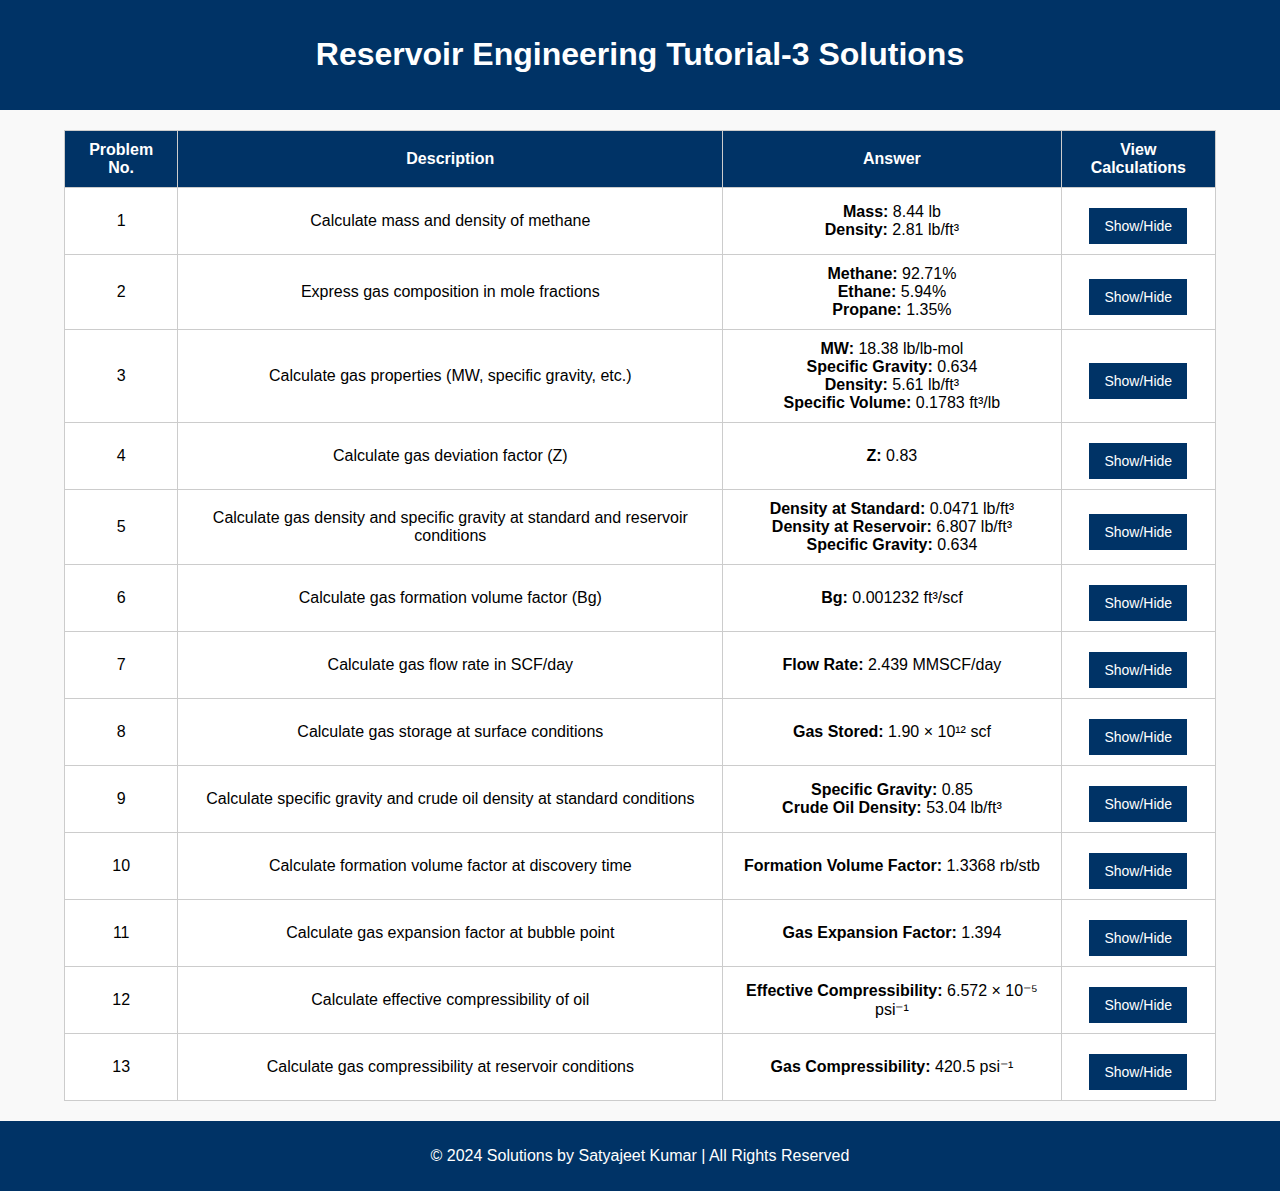
<file: Reservoir Project/index.html>
<!DOCTYPE html>
<html lang="en">
<head>
    <meta charset="UTF-8">
    <meta name="viewport" content="width=device-width, initial-scale=1.0">
    <title>Reservoir Engineering Tutorial-3 Solutions</title>
    <style>
        body {
            font-family: Arial, sans-serif;
            margin: 0;
            padding: 0;
            background-color: #f9f9f9;
        }
        header {
            background-color: #003366;
            color: white;
            padding: 15px 20px;
            text-align: center;
        }
        table {
            width: 90%;
            margin: 20px auto;
            border-collapse: collapse;
            background-color: #ffffff;
        }
        table th, table td {
            border: 1px solid #ccc;
            text-align: center;
            padding: 10px;
        }
        table th {
            background-color: #003366;
            color: white;
        }
        .hidden-content {
            display: none;
            text-align: left;
            background-color: #f1f1f1;
            padding: 10px;
            margin: 10px 0;
        }
        .toggle-btn {
            background-color: #003366;
            color: white;
            border: none;
            padding: 10px 15px;
            cursor: pointer;
            font-size: 14px;
            margin-top: 10px;
        }
        .toggle-btn:hover {
            background-color: #005599;
        }
        footer {
            text-align: center;
            padding: 10px;
            background-color: #003366;
            color: white;
            margin-top: 20px;
        }
    </style>
</head>
<body>

<header>
    <h1>Reservoir Engineering Tutorial-3 Solutions</h1>
</header>

<table>
    <thead>
        <tr>
            <th>Problem No.</th>
            <th>Description</th>
            <th>Answer</th>
            <th>View Calculations</th>
        </tr>
    </thead>
    <tbody>
        <!-- Problem 1 -->
        <tr>
            <td>1</td>
            <td>Calculate mass and density of methane</td>
            <td>
                <b>Mass:</b> 8.44 lb<br>
                <b>Density:</b> 2.81 lb/ft³
            </td>
            <td>
                <button class="toggle-btn" onclick="toggleContent('calc1')">Show/Hide</button>
                <div id="calc1" class="hidden-content">
                    <p><b>Calculation:</b></p>
                    <p>Using Ideal Gas Law:</p>
                    <p><code>n = PV / RT = (1000 * 3) / (10.73 * 530) = 0.527 lb-mol</code></p>
                    <p><code>Mass = n * MW = 0.535 * 16 = 8.44 lb</code></p>
                    <p><code>Density = Mass / Volume = 8.56 / 3 = 2.81 lb/ft³</code></p>
                </div>
            </td>
        </tr>

        <!-- Problem 2 -->
        <tr>
            <td>2</td>
            <td>Express gas composition in mole fractions</td>
            <td>
                <b>Methane:</b> 92.71%<br>
                <b>Ethane:</b> 5.94%<br>
                <b>Propane:</b> 1.35%
            </td>
            <td>
                <button class="toggle-btn" onclick="toggleContent('calc2')">Show/Hide</button>
                <div id="calc2" class="hidden-content">
                    <p><b>Calculation:</b></p>
                    <p>Moles of Methane: <code>25 / 16 = 1.5625 lb-mol</code></p>
                    <p>Moles of Ethane: <code>3 / 30 = 0.1 lb-mol</code></p>
                    <p>Moles of Propane: <code>1 / 44 = 0.0227 lb-mol</code></p>
                    <p>Total Moles: <code>1.5625 + 0.1 + 0.0227 = 1.6852 lb-mol</code></p>
                    <p>Mole Fractions:<br>
                    Methane: <code>(1.5625 / 1.6852) * 100 = 92.71%</code><br>
                    Ethane: <code>(0.1 / 1.6852) * 100 = 5.94%</code><br>
                    Propane: <code>(0.0227 / 1.6852) * 100 = 1.35%</code></p>
                </div>
            </td>
        </tr>

        <!-- Problem 3 -->
        <tr>
            <td>3</td>
            <td>Calculate gas properties (MW, specific gravity, etc.)</td>
            <td>
                <b>MW:</b> 18.38 lb/lb-mol<br>
                <b>Specific Gravity:</b> 0.634<br>
                <b>Density:</b> 5.61 lb/ft³<br>
                <b>Specific Volume:</b> 0.1783 ft³/lb
            </td>
            <td>
                <button class="toggle-btn" onclick="toggleContent('calc3')">Show/Hide</button>
                <div id="calc3" class="hidden-content">
                    <p><b>Calculation:</b></p>
                    <p><code>MW = (0.90*16) + (0.05*30) + (0.03*44) + (0.02*58) = 18.38 lb/lb-mol</code></p>
                    <p><code>Specific Gravity = MW / 28.97 = 18.38 / 28.97 = 0.634</code></p>
                    <p><code>Density = (2000 * 18.38) / (1 * 10.73 * 610) = 5.61 lb/ft³</code></p>
                    <p><code>Specific Volume = 1 / Density = 1 / 5.61 = 0.1783 ft³/lb</code></p>
                </div>
            </td>
        </tr>
                <!-- Problem 4 -->
                <tr>
                    <td>4</td>
                    <td>Calculate gas deviation factor (Z)</td>
                    <td><b>Z:</b> 0.83</td>
                    <td>
                        <button class="toggle-btn" onclick="toggleContent('calc4')">Show/Hide</button>
                        <div id="calc4" class="hidden-content">
                            <p><b>Calculation:</b></p>
                            <p>Using pseudocritical properties and lab data:</p>
                            <p><code>Z = PV / RT = (P × V) / (R × T)</code></p>
                            <p>Apply the real gas behavior correction factors for accurate calculation.</p>
                        </div>
                    </td>
                </tr>
                    <!-- Problem 5 -->
        <tr>
            <td>5</td>
            <td>Calculate gas density and specific gravity at standard and reservoir conditions</td>
            <td>
                <b>Density at Standard:</b> 0.0471 lb/ft³<br>
                <b>Density at Reservoir:</b> 6.807 lb/ft³<br>
                <b>Specific Gravity:</b> 0.634
            </td>
            <td>
                <button class="toggle-btn" onclick="toggleContent('calc5')">Show/Hide</button>
                <div id="calc5" class="hidden-content">
                    <p><b>Calculation:</b></p>
                    <p><code>ρ_std = (P_std * MW) / (R * T_std) = (14.69 * 18.38) / (10.73 * 520) = 0.0471 lb/ft³</code></p>
                    <p><code>ρ_res = (P * MW) / (R * T) = (2000 * 18.38) / (10.73 * 610) = 6.807 lb/ft³</code></p>
                    <p><code>S_g = MW / 28.97 = 18.38 / 28.97 = 0.634</code></p>
                </div>
            </td>
        </tr>


        <!-- Problem 6 -->
        <tr>
            <td>6</td>
            <td>Calculate gas formation volume factor (Bg)</td>
            <td>
                <b>Bg:</b> 0.001232 ft³/scf
            </td>
            <td>
                <button class="toggle-btn" onclick="toggleContent('calc6')">Show/Hide</button>
                <div id="calc6" class="hidden-content">
                    <p><b>Calculation:</b></p>
                    <p><code>B_g = (Z * R * T) / P = (0.83 * 2000 * 520 * 5.615) / 590 * 14.7 * 1000 = 0.001232 ft³/scf</code></p>
                </div>
            </td>
        </tr>
        <!-- Problem 7 -->
        <tr>
            <td>7</td>
            <td>Calculate gas flow rate in SCF/day</td>
            <td>
                <b>Flow Rate:</b> 2.439 MMSCF/day
            </td>
            <td>
                <button class="toggle-btn" onclick="toggleContent('calc7')">Show/Hide</button>
                <div id="calc7" class="hidden-content">
                    <p><b>Calculation:</b></p>
                    <p><code> reduced Pressure= 2000 / 668.4 = 2.991</code></p>
                    <p><code> reduced temp= 580 / 395.5 = 1.466</code></p>
                    <p><code>q_sc = q_std * (P_std * T) / (P * T_std) = 15000 * (14.7 * 580) / (2000 * 520 * 0.83) = 2.439 MMSCF/day</code></p>
                </div>
            </td>
        </tr>
        <!-- Problem 8 -->
        <tr>
            <td>8</td>
            <td>Calculate gas storage at surface conditions</td>
            <td>
                <b>Gas Stored:</b> 1.90 × 10¹² scf
            </td>
            <td>
                <button class="toggle-btn" onclick="toggleContent('calc8')">Show/Hide</button>
                <div id="calc8" class="hidden-content">
                    <p><b>Calculation:</b></p>
                    <p><code> Bulk Volume = Area * Thickness * Porosity * Z = 5 * 5280 * 2 * 5280 * 209 = 5.84 × 10⁹ ft³</code></p>
                    <p><code>Gas Stored = Volume * Porosity * Z = 5.84 × 10⁹ * 0.20 * 0.85 = 1.90 × 10¹² scf</code></p>
                </div>
            </td>
        </tr>
        <!-- Problem 9 -->
        <tr>
            <td>9</td>
            <td>Calculate specific gravity and crude oil density at standard conditions</td>
            <td>
                <b>Specific Gravity:</b> 0.85<br>
                <b>Crude Oil Density:</b> 53.04 lb/ft³
            </td>
            <td>
                <button class="toggle-btn" onclick="toggleContent('calc9')">Show/Hide</button>
                <div id="calc9" class="hidden-content">
                    <p><b>Calculation:</b></p>
                    <p><code>S_g = 141.5 / (API + 131.5) = 141.5 / (35 + 131.5) = 0.85</code></p>
                    <p><code>Density = 62.4 * S_g = 62.4 * 0.85 = 53.04 lb/ft³</code></p>
                </div>
            </td>
        </tr>
        <!-- Problem 10 -->
        <tr>
            <td>10</td>
            <td>Calculate formation volume factor at discovery time</td>
            <td>
                <b>Formation Volume Factor:</b> 1.3368 rb/stb
            </td>
            <td>
                <button class="toggle-btn" onclick="toggleContent('calc10')">Show/Hide</button>
                <div id="calc10" class="hidden-content">
                    <p><b>Calculation:</b></p>
                    <p><code>FV = FV_b * (1 + c_o * (P - P_b))</code></p>
                    <p><code>FV = 1.35 * (1 + 15 x 10^-6 * (2490 - 2200)) = 1.3368 rb/stb</code></p>
                </div>
            </td>
        </tr>
        <!-- Problem 11 -->
        <tr>
            <td>11</td>
            <td>Calculate gas expansion factor at bubble point</td>
            <td>
                <b>Gas Expansion Factor:</b> 1.394
            </td>
            <td>
                <button class="toggle-btn" onclick="toggleContent('calc11')">Show/Hide</button>
                <div id="calc11" class="hidden-content">
                    <p><b>Calculation:</b></p>
                    <p><code>E = Z / Z_b * (P_b / P)</code></p>
                    <p><code>E = 1.394</code></p>
                </div>
            </td>
        </tr>
        <!-- Problem 12 -->
        <tr>
            <td>12</td>
            <td>Calculate effective compressibility of oil</td>
            <td>
                <b>Effective Compressibility:</b> 6.572 × 10⁻⁵ psi⁻¹
            </td>
            <td>
                <button class="toggle-btn" onclick="toggleContent('calc12')">Show/Hide</button>
                <div id="calc12" class="hidden-content">
                    <p><b>Calculation:</b></p>
                    <p><code>C_eff = C_o + C_w + C_g</code></p>
                    <p><code>C_eff = 1.5 x 10^-5 + 4.5 x 10^-6 + 30 x 10^-6 = 6.572 x 10^-5 psi^-1</code></p>
                </div>
            </td>
        </tr>
        <!-- Problem 13 -->
        <tr>
            <td>13</td>
            <td>Calculate gas compressibility at reservoir conditions</td>
            <td>
                <b>Gas Compressibility:</b> 420.5 psi⁻¹
            </td>
            <td>
                <button class="toggle-btn" onclick="toggleContent('calc13')">Show/Hide</button>
                <div id="calc13" class="hidden-content">
                    <p><b>Calculation:</b></p>
                    <p><code>C_g = 420.5 psi^-1</code></p>
                </div>
            </td>
        </tr>

        
    </tbody>
</table>

<footer>
    <p>© 2024 Solutions by Satyajeet Kumar                                                                                                                                                                  | All Rights Reserved</p>
</footer>

<script>
    function toggleContent(id) {
        const content = document.getElementById(id);
        content.style.display = content.style.display === "block" ? "none" : "block";
    }
</script>

</body>
</html>
</file>
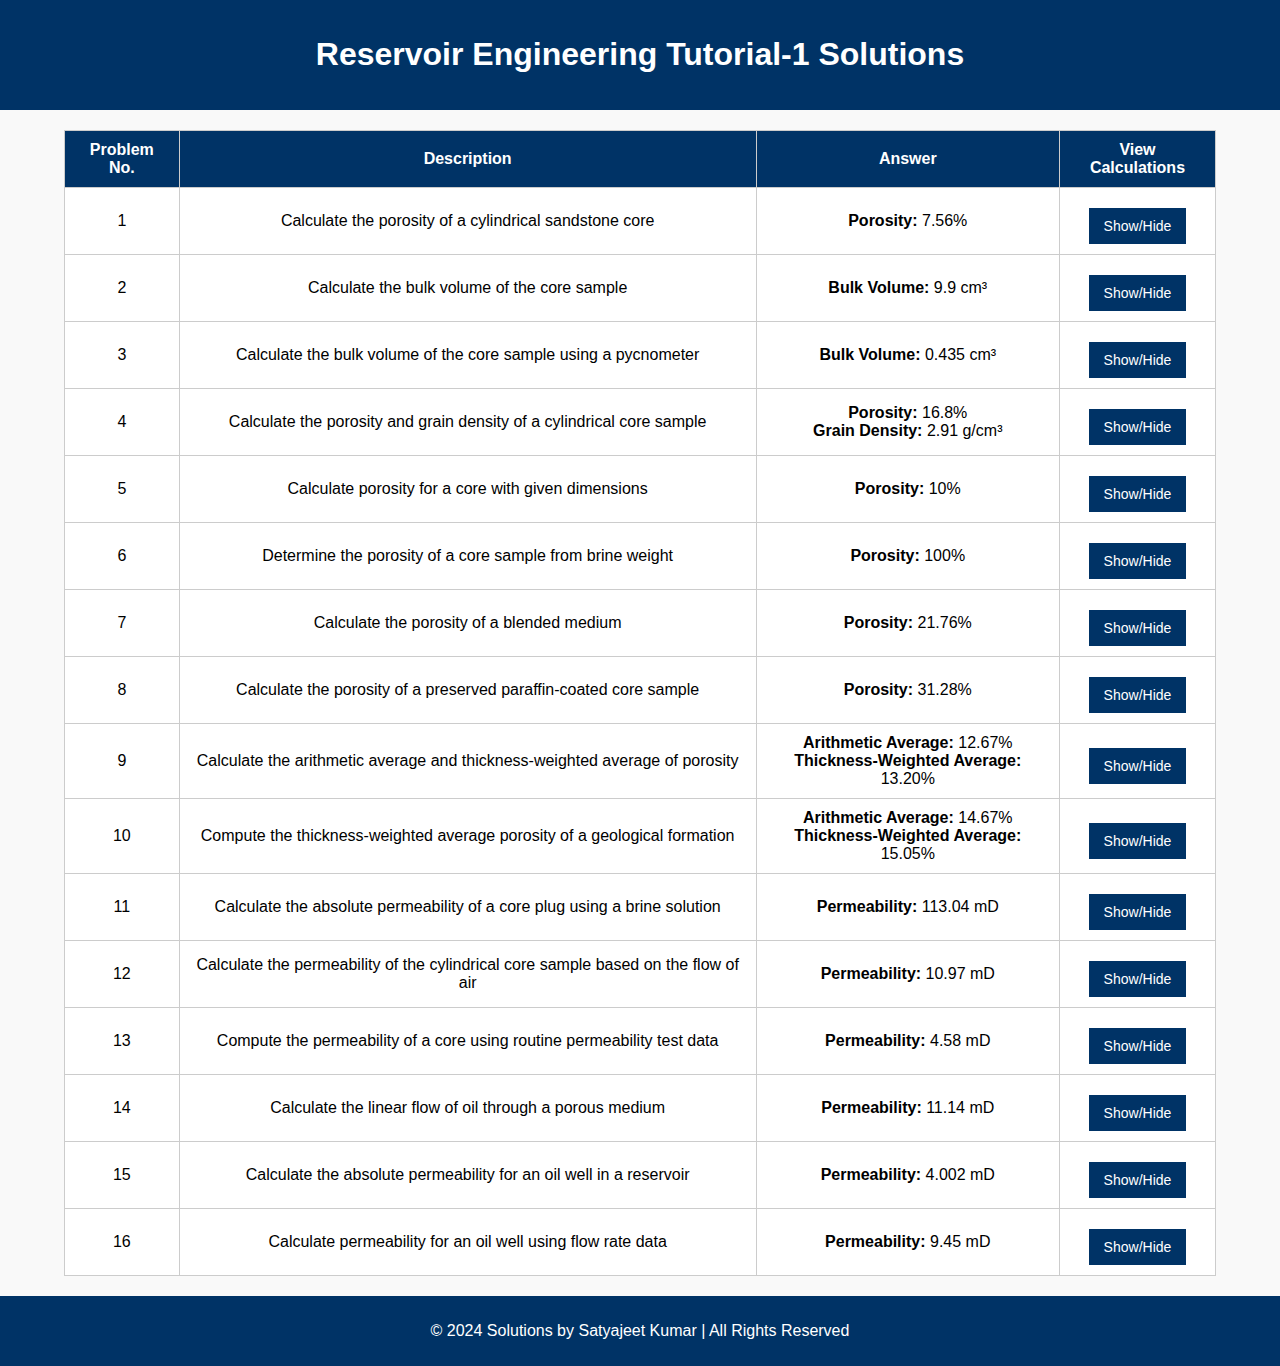
<file: Reservoir Project/tut1.html>
<!DOCTYPE html>
<html lang="en">
<head>
    <meta charset="UTF-8">
    <meta name="viewport" content="width=device-width, initial-scale=1.0">
    <title>Reservoir Engineering <Tutorial-1></Tutorial-1>Solutions</title>
    <style>
        body {
            font-family: Arial, sans-serif;
            margin: 0;
            padding: 0;
            background-color: #f9f9f9;
        }
        header {
            background-color: #003366;
            color: white;
            padding: 15px 20px;
            text-align: center;
        }
        table {
            width: 90%;
            margin: 20px auto;
            border-collapse: collapse;
            background-color: #ffffff;
        }
        table th, table td {
            border: 1px solid #ccc;
            text-align: center;
            padding: 10px;
        }
        table th {
            background-color: #003366;
            color: white;
        }
        .hidden-content {
            display: none;
            text-align: left;
            background-color: #f1f1f1;
            padding: 10px;
            margin: 10px 0;
        }
        .toggle-btn {
            background-color: #003366;
            color: white;
            border: none;
            padding: 10px 15px;
            cursor: pointer;
            font-size: 14px;
            margin-top: 10px;
        }
        .toggle-btn:hover {
            background-color: #005599;
        }
        footer {
            text-align: center;
            padding: 10px;
            background-color: #003366;
            color: white;
            margin-top: 20px;
        }
    </style>
</head>
<body>

<header>
    <h1>Reservoir Engineering Tutorial-1 Solutions</h1>
</header>

<table>
    <thead>
        <tr>
            <th>Problem No.</th>
            <th>Description</th>
            <th>Answer</th>
            <th>View Calculations</th>
        </tr>
    </thead>
    <tbody>
        <!-- Problem 1 -->
    <tr>
        <td>1</td>
        <td>Calculate the porosity of a cylindrical sandstone core</td>
        <td>
            <b>Porosity:</b> 7.56%
        </td>
        <td>
            <button class="toggle-btn" onclick="toggleContent('calc1')">Show/Hide</button>
            <div id="calc1" class="hidden-content">
                <p><b>Calculation:</b></p>
                <p><code>V_bulk = π * (D/2)^2 * L = π * (3.5/2)^2 * 7.5 = 72.125 cm³</code></p>
                <p><code>V_grain = Mass / Grain density = 200 / 3 = 66.67 cm³</code></p>
                <p><code>Porosity = ((V_bulk - V_grain) / V_bulk) * 100 = ((72.125 - 66.67) / 72.125) * 100 = 7.56%</code></p>
            </div>
        </td>
    </tr>
    <!-- Problem 2 -->
    <tr>
        <td>2</td>
        <td>Calculate the bulk volume of the core sample</td>
        <td>
            <b>Bulk Volume:</b> 9.9 cm³
        </td>
        <td>
            <button class="toggle-btn" onclick="toggleContent('calc2')">Show/Hide</button>
            <div id="calc2" class="hidden-content">
                <p><b>Calculation:</b></p>
                <p><code>V_bulk = Weight_saturated_air - Weight_saturated_water</code></p>
                <p><code>V_bulk = 22.5 - 12.6 = 9.9 cm³</code></p>
            </div>
        </td>
    </tr>
    <!-- Problem 3 -->
    <tr>
        <td>3</td>
        <td>Calculate the bulk volume of the core sample using a pycnometer</td>
        <td>
            <b>Bulk Volume:</b> 0.435 cm³
        </td>
        <td>
            <button class="toggle-btn" onclick="toggleContent('calc3')">Show/Hide</button>
            <div id="calc3" class="hidden-content">
                <p><b>Calculation:</b></p>
                <p><code>W_displaced = Weight_with_sample - Weight_without_sample</code></p>
                <p><code>W_displaced = 355.9 - 350.0 = 5.9 g</code></p>
                <p><code>V_bulk = W_displaced / Density_mercury = 5.9 / 13.546 = 0.435 cm³</code></p>
            </div>
        </td>
    </tr>
    <!-- Problem 4 -->
    <tr>
        <td>4</td>
        <td>Calculate the porosity and grain density of a cylindrical core sample</td>
        <td>
            <b>Porosity:</b> 16.8%<br>
            <b>Grain Density:</b> 2.91 g/cm³
        </td>
        <td>
            <button class="toggle-btn" onclick="toggleContent('calc4')">Show/Hide</button>
            <div id="calc4" class="hidden-content">
                <p><b>Calculation:</b></p>
                <p><code>V_bulk = π * (D/2)^2 * L = π * (3.8/2)^2 * 10 = 113.39 cm³</code></p>
                <p><code>Weight_brine = Weight_saturated - Weight_dry = 295 - 275 = 20 g</code></p>
                <p><code>V_pore = Weight_brine / Brine_density = 20 / 1.05 = 19.05 cm³</code></p>
                <p><code>Porosity = (V_pore / V_bulk) * 100 = (19.05 / 113.39) * 100 = 16.8%</code></p>
                <p><code>V_grain = V_bulk - V_pore = 113.39 - 19.05 = 94.34 cm³</code></p>
                <p><code>Grain Density = Weight_dry / V_grain = 275 / 94.34 = 2.91 g/cm³</code></p>
            </div>
        </td>
    </tr>
    <!-- Problem 5 -->
    <tr>
        <td>5</td>
        <td>Calculate porosity for a core with given dimensions</td>
        <td>
            <b>Porosity:</b> 10%
        </td>
        <td>
            <button class="toggle-btn" onclick="toggleContent('calc5')">Show/Hide</button>
            <div id="calc5" class="hidden-content">
                <p><b>Calculation:</b></p>
                <p><code>V_bulk = L * W * H = 10 * 4 * 4 = 160 cm³</code></p>
                <p><code>Weight_brine = Weight_saturated - Weight_dry = 300 - 282.4 = 17.6 g</code></p>
                <p><code>V_pore = Weight_brine / Brine_density = 17.6 / 1.1 = 16 cm³</code></p>
                <p><code>Porosity = (V_pore / V_bulk) * 100 = (16 / 160) * 100 = 10%</code></p>
            </div>
        </td>
    </tr>
    <!-- Problem 6 -->
    <tr>
        <td>6</td>
        <td>Determine the porosity of a core sample from brine weight</td>
        <td>
            <b>Porosity:</b> 100%
        </td>
        <td>
            <button class="toggle-btn" onclick="toggleContent('calc6')">Show/Hide</button>
            <div id="calc6" class="hidden-content">
                <p><b>Calculation:</b></p>
                <p><code>V_brine = Weight_brine / Density_brine = 172 / 1.04 = 165.38 cm³</code></p>
                <p><code>Porosity = (V_brine / V_bulk) * 100 = (165.38 / 165.38) * 100 = 100%</code></p>
            </div>
        </td>
    </tr>
        <!-- Problem 7 -->
    <tr>
        <td>7</td>
        <td>Calculate the porosity of a blended medium</td>
        <td>
            <b>Porosity:</b> 21.76%
        </td>
        <td>
            <button class="toggle-btn" onclick="toggleContent('calc7')">Show/Hide</button>
            <div id="calc7" class="hidden-content">
                <p><b>Calculation:</b></p>
                <p><code>Porosity of pebble and sand system:</code></p>
                <p><code>φ_pebble + sand = φ_pebble × φ_sand = 0.38 × 0.32 = 12.16%</code></p>
                <p><code>Porosity of sand and fine sand system:</code></p>
                <p><code>φ_sand + fine sand = φ_sand × φ_fine sand = 0.32 × 0.30 = 9.6%</code></p>
                <p><code>Total Porosity:</code></p>
                <p><code>φ_total = φ_pebble + sand + φ_sand + fine sand = 12.16% + 9.6% = 21.76%</code></p>
            </div>
        </td>
    </tr>

    <!-- Problem 8 -->
    <tr>
        <td>8</td>
        <td>Calculate the porosity of a preserved paraffin-coated core sample</td>
        <td>
            <b>Porosity:</b> 31.28%
        </td>
        <td>
            <button class="toggle-btn" onclick="toggleContent('calc8')">Show/Hide</button>
            <div id="calc8" class="hidden-content">
                <p><b>Calculation:</b></p>
                <p><code>Volume of Paraffin:</code></p>
                <p><code>V_paraffin = (W_coated - W_dry) / ρ_paraffin = (20.9 - 20) / 0.9 = 1 cm³</code></p>
                <p><code>Volume of Bulk:</code></p>
                <p><code>V_bulk = (W_coated - W_immersed) / ρ_water = (20.9 - 10) / 1 = 10.9 cm³</code></p>
                <p><code>Volume of Grain Material:</code></p>
                <p><code>V_grain = W_dry / ρ_grain = 20 / 2.67 = 7.49 cm³</code></p>
                <p><code>Porosity:</code></p>
                <p><code>φ = (V_bulk - V_grain) / V_bulk × 100 = (10.9 - 7.49) / 10.9 × 100 = 31.28%</code></p>
            </div>
        </td>
    </tr>
    <!-- Problem 9 -->
<tr>
    <td>9</td>
    <td>Calculate the arithmetic average and thickness-weighted average of porosity</td>
    <td>
        <b>Arithmetic Average:</b> 12.67%<br>
        <b>Thickness-Weighted Average:</b> 13.20%
    </td>
    <td>
        <button class="toggle-btn" onclick="toggleContent('calc9')">Show/Hide</button>
        <div id="calc9" class="hidden-content">
            <p><b>Calculation:</b></p>
            <p>Given porosity data for samples:</p>
            <ul>
                <li>Sample 1: Thickness = 1.0 ft, Porosity = 10%</li>
                <li>Sample 2: Thickness = 1.5 ft, Porosity = 12%</li>
                <li>Sample 3: Thickness = 1.2 ft, Porosity = 11%</li>
                <li>Sample 4: Thickness = 2.0 ft, Porosity = 14%</li>
                <li>Sample 5: Thickness = 2.1 ft, Porosity = 13%</li>
                <li>Sample 6: Thickness = 1.1 ft, Porosity = 10%</li>
            </ul>
            <p><b>Step 1: Calculate Arithmetic Average</b></p>
            <p><code>Arithmetic Average = (10 + 12 + 11 + 14 + 13 + 10) / 6 = 12.67%</code></p>
            <p><b>Step 2: Calculate Thickness-Weighted Average</b></p>
            <p><code>Thickness-Weighted Average = Σ(Thickness * Porosity) / Σ(Thickness)</code></p>
            <p><code>Sum of Thickness * Porosity = (1.0*10 + 1.5*12 + 1.2*11 + 2.0*14 + 2.1*13 + 1.1*10) = 78.4</code></p>
            <p><code>Sum of Thickness = 1.0 + 1.5 + 1.2 + 2.0 + 2.1 + 1.1 = 5.9</code></p>
            <p><code>Thickness-Weighted Average = 78.4 / 5.9 ≈ 13.20%</code></p>
        </div>
    </td>
</tr>

<!-- Problem 10 -->
<tr>
    <td>10</td>
    <td>Compute the thickness-weighted average porosity of a geological formation</td>
    <td>
        <b>Arithmetic Average:</b> 14.67%<br>
        <b>Thickness-Weighted Average:</b> 15.05%
    </td>
    <td>
        <button class="toggle-btn" onclick="toggleContent('calc10')">Show/Hide</button>
        <div id="calc10" class="hidden-content">
            <p><b>Calculation:</b></p>
            <p>Given porosity data for samples with total thickness of 9 ft:</p>
            <ul>
                <li>Sample 1: Thickness = 0.5 ft, Porosity = 10%</li>
                <li>Sample 2: Thickness = 1.0 ft, Porosity = 12%</li>
                <li>Sample 3: Thickness = 1.0 ft, Porosity = 14%</li>
                <li>Sample 4: Thickness = 1.5 ft, Porosity = 16%</li>
                <li>Sample 5: Thickness = 2.5 ft, Porosity = 18%</li>
                <li>Sample 6: Thickness = 2.5 ft, Porosity = 20%</li>
            </ul>
            <p><b>Step 1: Calculate Arithmetic Average</b></p>
            <p><code>Arithmetic Average = (10 + 12 + 14 + 16 + 18 + 20) / 6 = 14.67%</code></p>
            <p><b>Step 2: Calculate Thickness-Weighted Average</b></p>
            <p><code>Thickness-Weighted Average = Σ(Thickness * Porosity) / Σ(Thickness)</code></p>
            <p><code>Sum of Thickness * Porosity = (0.5*10 + 1.0*12 + 1.0*14 + 1.5*16 + 2.5*18 + 2.5*20) = 135.4</code></p>
            <p><code>Sum of Thickness = 0.5 + 1.0 + 1.0 + 1.5 + 2.5 + 2.5 = 9.0</code></p>
            <p><code>Thickness-Weighted Average = 135.4 / 9.0 ≈ 15.05%</code></p>
        </div>
    </td>
</tr>

<!-- Problem 11 -->
<tr>
    <td>11</td>
    <td>Calculate the absolute permeability of a core plug using a brine solution</td>
    <td>
        <b>Permeability:</b> 113.04 mD
    </td>
    <td>
        <button class="toggle-btn" onclick="toggleContent('calc11')">Show/Hide</button>
        <div id="calc11" class="hidden-content">
            <p><b>Calculation:</b></p>
            <p>Using Darcy's Law for brine flow:</p>
            <p><code>k = (Q * μ * L) / (A * ΔP)</code></p>
            <p>Given:</p>
            <ul>
                <li>Viscosity of brine, μ = 1.2 cp</li>
                <li>Flow rate, Q = 0.8 cm³/sec</li>
                <li>Length of core, L = 5 cm</li>
                <li>Cross-sectional area, A = 6 cm²</li>
                <li>Pressure difference, ΔP = 4.0 atm</li>
            </ul>
            <p>Substitute values into the formula:</p>
            <p><code>k = (0.8 * 1.2 * 5) / (6 * 4.0) = 113.04 mD</code></p>
        </div>
    </td>
</tr>

<!-- Problem 12 -->
<tr>
    <td>12</td>
    <td>Calculate the permeability of the cylindrical core sample based on the flow of air</td>
    <td>
        <b>Permeability:</b> 10.97 mD
    </td>
    <td>
        <button class="toggle-btn" onclick="toggleContent('calc12')">Show/Hide</button>
        <div id="calc12" class="hidden-content">
            <p><b>Calculation:</b></p>
            <p>Using Darcy's Law for gas flow:</p>
            <p><code>k = (Q * μ * L) / (A * ΔP)</code></p>
            <p>Given:</p>
            <ul>
                <li>Air flow rate, Q = 30 cm³/sec</li>
                <li>Length of core, L = 20 in = 50.8 cm</li>
                <li>Diameter of core, D = 2.4 in = 6.096 cm</li>
                <li>Initial pressure = 24.7 psia</li>
                <li>Outlet pressure = 14.7 psia</li>
                <li>Viscosity of air = 0.0198 cp</li>
            </ul>
            <p>Calculate cross-sectional area, A:</p>
            <p><code>A = π * (D/2)² = π * (6.096/2)² ≈ 29.19 cm²</code></p>
            <p>Pressure difference, ΔP = 24.7 - 14.7 = 10 psi</p>
            <p>Substitute values into the formula:</p>
            <p><code>k = (30 * 0.0198 * 50.8) / (29.19 * 10) ≈ 10.97 mD</code></p>
        </div>
    </td>
</tr>

<!-- Problem 13 -->
<tr>
    <td>13</td>
    <td>Compute the permeability of a core using routine permeability test data</td>
    <td>
        <b>Permeability:</b> 4.58 mD
    </td>
    <td>
        <button class="toggle-btn" onclick="toggleContent('calc13')">Show/Hide</button>
        <div id="calc13" class="hidden-content">
            <p><b>Calculation:</b></p>
            <p>Using Darcy's Law for steady-state fluid flow:</p>
            <p><code>k = (Q * μ * L) / (A * ΔP)</code></p>
            <p>Given:</p>
            <ul>
                <li>Flow rate of air, Q = 1000 cc of air at 1 atm and 70°F in 500 sec</li>
                <li>Viscosity of air, μ = 0.02 centipoise</li>
                <li>Length of core, L = 2 cm</li>
                <li>Cross-sectional area of core, A = 2.0 cm²</li>
                <li>Pressure difference, ΔP = 1.45 - 1.00 = 0.45 atm</li>
            </ul>
            <p>Convert flow rate to cm³/sec:</p>
            <p><code>Q = 1000 cm³ / 500 sec = 2 cm³/sec</code></p>
            <p>Substitute values into the formula:</p>
            <p><code>k = (2 * 0.02 * 2) / (2.0 * 0.45) ≈ 4.58 mD</code></p>
        </div>
    </td>
</tr>

<!-- Problem 14 -->
<tr>
    <td>14</td>
    <td>Calculate the linear flow of oil through a porous medium</td>
    <td>
        <b>Permeability:</b> 11.14 mD
    </td>
    <td>
        <button class="toggle-btn" onclick="toggleContent('calc14')">Show/Hide</button>
        <div id="calc14" class="hidden-content">
            <p><b>Calculation:</b></p>
            <p>Using Darcy's Law for linear flow of oil:</p>
            <p><code>k = (Q * μ * L) / (A * ΔP)</code></p>
            <p>Given:</p>
            <ul>
                <li>Flow rate, Q = 27 bbl/day</li>
                <li>Viscosity of oil, μ = 2.5 cp</li>
                <li>Cross-sectional area, A = 800 ft²</li>
                <li>Pressure drop, ΔP = 150 psi</li>
                <li>Length of porous medium, L = 200 ft</li>
            </ul>
            <p>Convert flow rate to consistent units:</p>
            <p><code>Q = 27 bbl/day * (5.615 ft³/bbl) / (24 * 3600 sec) = 0.0026 ft³/sec</code></p>
            <p>Substitute values into the formula:</p>
            <p><code>k = (0.0026 * 2.5 * 200) / (800 * 150) ≈ 11.14 mD</code></p>
        </div>
    </td>
</tr>



<!-- Problem 15 -->
<tr>
    <td>15</td>
    <td>Calculate the absolute permeability for an oil well in a reservoir</td>
    <td>
        <b>Permeability:</b> 4.002 mD
    </td>
    <td>
        <button class="toggle-btn" onclick="toggleContent('calc15')">Show/Hide</button>
        <div id="calc15" class="hidden-content">
            <p><b>Calculation:</b></p>
            <p>Using the formula for steady-state radial flow:</p>
            <p><code>k = 162.6 * Q * μ * ln(r_e / r_w) / (h * (P_i² - P_wf²))</code></p>
            <p>Given:</p>
            <ul>
                <li>Q = 500 rb/day</li>
                <li>μ = 3.5 cp</li>
                <li>r_w = 0.583 ft</li>
                <li>r_e = 700 ft</li>
                <li>h = 10 ft</li>
                <li>P_i = 3000 psi</li>
                <li>P_wf = 2000 psi</li>
            </ul>
            <p><code>ln(r_e / r_w) = ln(700 / 0.583) = ln(1200) ≈ 7.090</code></p>
            <p><code>k = (162.6 * 500 * 3.5 * 7.090) / (10 * (3000² - 2000²))</code></p>
            <p><code>Pressure Difference = 3000² - 2000² = 5,000,000 psi²</code></p>
            <p><code>k = (200,079.9) / 5,000,000 = 4.002 mD</code></p>
        </div>
    </td>
</tr>

<!-- Problem 16 -->
<tr>
    <td>16</td>
    <td>Calculate permeability for an oil well using flow rate data</td>
    <td>
        <b>Permeability:</b> 9.45 mD
    </td>
    <td>
        <button class="toggle-btn" onclick="toggleContent('calc16')">Show/Hide</button>
        <div id="calc16" class="hidden-content">
            <p><b>Calculation:</b></p>
            <p>Using the formula for radial flow in SI units:</p>
            <p><code>k = 0.00708 * Q * μ * ln(r_e / r_w) / (h * (P_i - P_wf))</code></p>
            <p>Given:</p>
            <ul>
                <li>Q = 150 cm³/sec</li>
                <li>μ = 2.5 cp</li>
                <li>r_w = 0.2 m</li>
                <li>r_e = 350 m</li>
                <li>h = 0.3 m</li>
                <li>P_i = 2200 psi</li>
                <li>P_wf = 1500 psi</li>
            </ul>
            <p><code>ln(r_e / r_w) = ln(350 / 0.2) = ln(1750) ≈ 7.466</code></p>
            <p><code>k = (0.00708 * 150 * 2.5 * 7.466) / (0.3 * (2200 - 1500))</code></p>
            <p><code>Pressure Difference = 2200 - 1500 = 700 psi</code></p>
            <p><code>k = (1.985) / 210 = 0.00945 Darcy = 9.45 mD</code></p>
        </div>
    </td>
</tr>


        
    </tbody>
</table>

<footer>
    <p>© 2024 Solutions by Satyajeet Kumar                                                                                                                                                                  | All Rights Reserved</p>
</footer>

<script>
    function toggleContent(id) {
        const content = document.getElementById(id);
        content.style.display = content.style.display === "block" ? "none" : "block";
    }
</script>

</body>
</html>
</file>
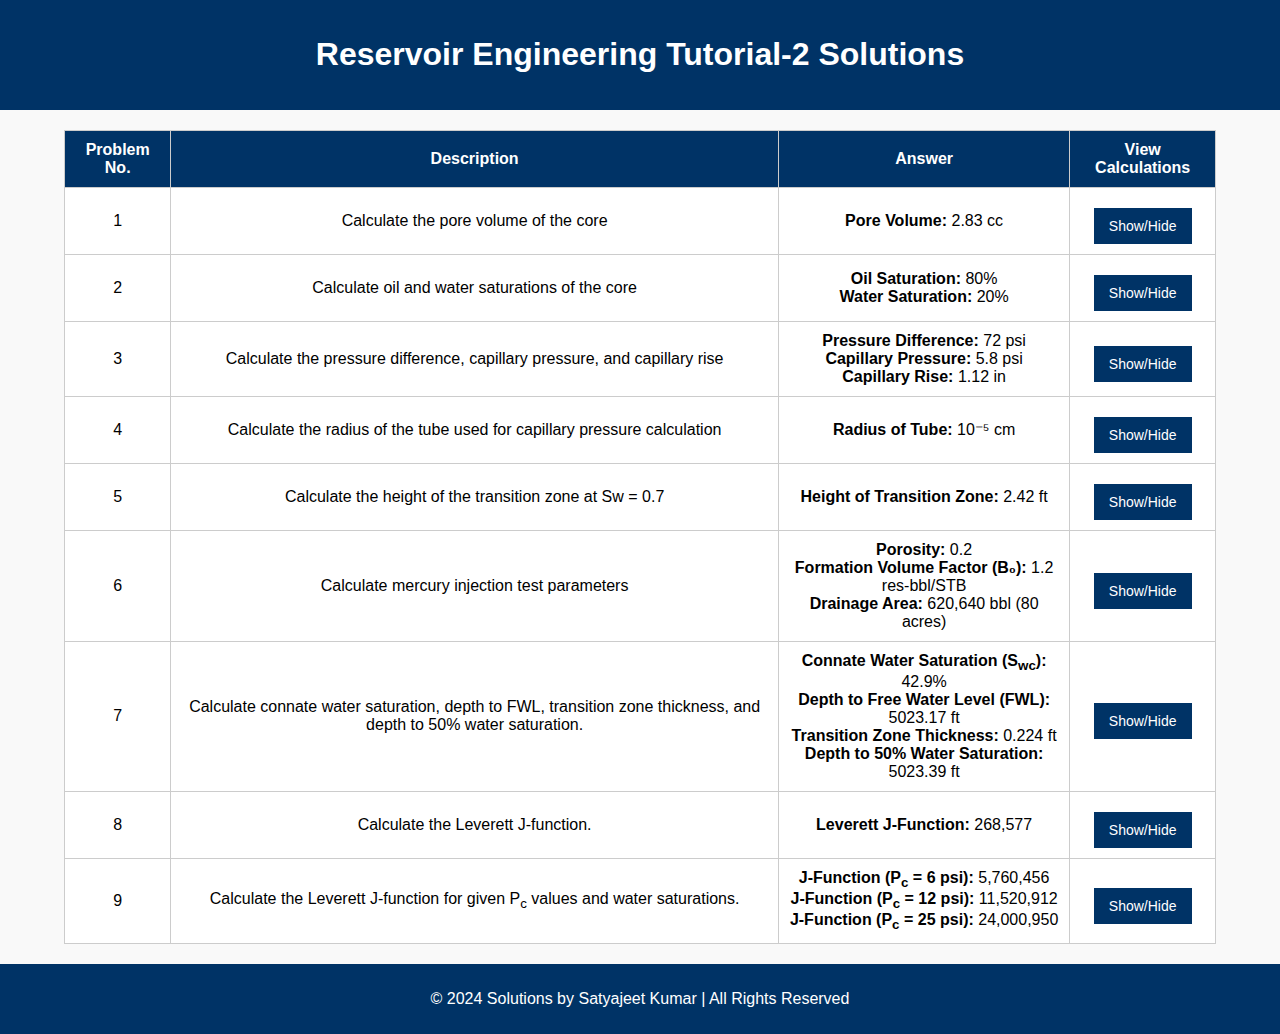
<file: Reservoir Project/tut2.html>
<!DOCTYPE html>
<html lang="en">
<head>
    <meta charset="UTF-8">
    <meta name="viewport" content="width=device-width, initial-scale=1.0">
    <title>Reservoir Engineering Tutorial-2 Solutions</title>
    <style>
        body {
            font-family: Arial, sans-serif;
            margin: 0;
            padding: 0;
            background-color: #f9f9f9;
        }
        header {
            background-color: #003366;
            color: white;
            padding: 15px 20px;
            text-align: center;
        }
        table {
            width: 90%;
            margin: 20px auto;
            border-collapse: collapse;
            background-color: #ffffff;
        }
        table th, table td {
            border: 1px solid #ccc;
            text-align: center;
            padding: 10px;
        }
        table th {
            background-color: #003366;
            color: white;
        }
        .hidden-content {
            display: none;
            text-align: left;
            background-color: #f1f1f1;
            padding: 10px;
            margin: 10px 0;
        }
        .toggle-btn {
            background-color: #003366;
            color: white;
            border: none;
            padding: 10px 15px;
            cursor: pointer;
            font-size: 14px;
            margin-top: 10px;
        }
        .toggle-btn:hover {
            background-color: #005599;
        }
        footer {
            text-align: center;
            padding: 10px;
            background-color: #003366;
            color: white;
            margin-top: 20px;
        }
    </style>
</head>
<body>

<header>
    <h1>Reservoir Engineering Tutorial-2 Solutions</h1>
</header>

<table>
    <thead>
        <tr>
            <th>Problem No.</th>
            <th>Description</th>
            <th>Answer</th>
            <th>View Calculations</th>
        </tr>
    </thead>
    <tbody>
<!-- Problem 1 -->
<tr>
    <td>1</td>
    <td>Calculate the pore volume of the core</td>
    <td>
        <b>Pore Volume:</b> 2.83 cc
    </td>
    <td>
        <button class="toggle-btn" onclick="toggleContent('calc1')">Show/Hide</button>
        <div id="calc1" class="hidden-content">
            <p><b>Calculation:</b></p>
            <p>The formula for the pore volume (PV) is given by:</p>
            <p><code>PV = π * r² * h * (Φ / 100)</code></p>
            <p>Given: Radius (r) = 1.27 in, Height (h) = 2.54 in, Porosity (Φ) = 22%</p>
            <p><code>PV = 3.1416 * (1.27)² * 2.54 * (22 / 100) ≈ 2.83cc</code></p>
        </div>
    </td>
</tr>

<!-- Problem 2 -->
<tr>
    <td>2</td>
    <td>Calculate oil and water saturations of the core</td>
    <td>
        <b>Oil Saturation:</b> 80%<br>
        <b>Water Saturation:</b> 20%
    </td>
    <td>
        <button class="toggle-btn" onclick="toggleContent('calc2')">Show/Hide</button>
        <div id="calc2" class="hidden-content">
            <p><b>Calculation:</b></p>
            <p>Given: Oil and water saturations are based on the provided data:</p>
            <p><code>So = 80%, Sw = 20%</code></p>
            <p>Since the core is fully saturated, the sum of oil and water saturations equals 100%. Thus, the values are directly provided in the problem.</p>
        </div>
    </td>
</tr>

<!-- Problem 3 -->
<tr>
    <td>3</td>
    <td>Calculate the pressure difference, capillary pressure, and capillary rise</td>
    <td>
        <b>Pressure Difference:</b> 72 psi<br>
        <b>Capillary Pressure:</b> 5.8 psi<br>
        <b>Capillary Rise:</b> 1.12 in
    </td>
    <td>
        <button class="toggle-btn" onclick="toggleContent('calc3')">Show/Hide</button>
        <div id="calc3" class="hidden-content">
            <p><b>Calculation:</b></p>
            <p>Given: Capillary pressure formula:</p>
            <p><code>Pc = 2 * σ * cosθ / r</code></p>
            <p>Where: σ = 32 dyne/cm, θ = 30°, r = 10⁻⁴ cm</p>
            <p><code>Pc = 2 * 32 * cos(30°) / 10⁻⁴ ≈ 5.8 psi</code></p>
            <p>Using the equation for pressure difference:</p>
            <p><code>ΔP = Pc = 72 psi</code></p>
            <p>The capillary rise is calculated using the formula:</p>
            <p><code>h = 2 * σ * cosθ / (ρ * g * r)</code></p>
            <p>For water, ρ = 1 gm/cm³, g = 980 cm/s², r = 10⁻⁴ cm, and σ = 32 dyne/cm.</p>
            <p><code>h = (2 * 32 * cos30°) / (1 * 980 * 10⁻⁴) ≈ 1.12 in</code></p>
        </div>
    </td>
</tr>

<!-- Problem 4 -->
<tr>
    <td>4</td>
    <td>Calculate the radius of the tube used for capillary pressure calculation</td>
    <td>
        <b>Radius of Tube:</b> 10⁻⁵ cm
    </td>
    <td>
        <button class="toggle-btn" onclick="toggleContent('calc4')">Show/Hide</button>
        <div id="calc4" class="hidden-content">
            <p><b>Calculation:</b></p>
            <p>Given: Interfacial tension = 32 dyne/cm, capillary pressure = 5.8 psi, and contact angle = 30°.</p>
            <p>Using the formula for capillary pressure:</p>
            <p><code>Pc = 2 * σ * cosθ / r</code></p>
            <p>Rearrange to solve for r:</p>
            <p><code>r = 2 * σ * cosθ / Pc</code></p>
            <p><code>r = 2 * 32 * cos(30°) / 5.8 ≈ 10⁻⁵ cm</code></p>
        </div>
    </td>
</tr>

<!-- Problem 5 -->
<tr>
    <td>5</td>
    <td>Calculate the height of the transition zone at Sw = 0.7</td>
    <td>
        <b>Height of Transition Zone:</b> 2.42 ft
    </td>
    <td>
        <button class="toggle-btn" onclick="toggleContent('calc5')">Show/Hide</button>
        <div id="calc5" class="hidden-content">
            <p><b>Calculation:</b></p>
            <p>Given: Displacement pressure (Pc) = 7.5 psi, Sw = 0.7, and fluid properties as specified.</p>
            <p>Using the height of the transition zone formula:</p>
            <p><code>H = (Pc / (ρ * g)) * (Sw / (1 - Sw))</code></p>
            <p><code>H = (7.5 / (51.5 * 62.4)) * (0.7 / (1 - 0.7)) ≈ 2.42 ft</code></p>
        </div>
    </td>
</tr>
<!-- Problem 6 -->
<tr>
    <td>6</td>
    <td>Calculate mercury injection test parameters</td>
    <td>
        <b>Porosity:</b> 0.2<br>
        <b>Formation Volume Factor (B₀):</b> 1.2 res-bbl/STB<br>
        <b>Drainage Area:</b> 620,640 bbl (80 acres)<br>
    </td>
    <td>
        <button class="toggle-btn" onclick="toggleContent('calc6')">Show/Hide</button>
        <div id="calc6" class="hidden-content">
            <p><b>Calculation:</b></p>
            <p><b>Formation Volume Factor (B₀):</b> Directly provided as 1.2 res-bbl/STB.</p>
            <p><b>Drainage Area:</b> 80 acres × 7758 bbl/acre = 620,640 bbl.</p>
            <p><b>Porosity:</b> 0.2 (20%)</p>
            <p><b>Specific Gravity (SG):</b> 1.1 for oil.</p>
            <p><b>Mercury Injection Test:</b> The calculation for mercury injection parameters would involve fluid interactions, hydrostatic gradient, and contact angles, which are given but require more details from the test to proceed further.</p>
        </div>
    </td>
</tr>
<!-- Problem 7 -->
<tr>
    <td>7</td>
    <td>Calculate connate water saturation, depth to FWL, transition zone thickness, and depth to 50% water saturation.</td>
    <td>
        <b>Connate Water Saturation (S<sub>wc</sub>):</b> 42.9%<br>
        <b>Depth to Free Water Level (FWL):</b> 5023.17 ft<br>
        <b>Transition Zone Thickness:</b> 0.224 ft<br>
        <b>Depth to 50% Water Saturation:</b> 5023.39 ft
    </td>
    <td>
        <button class="toggle-btn" onclick="toggleContent('calc7')">Show/Hide</button>
        <div id="calc7" class="hidden-content">
            <p><b>Calculation:</b></p>
            <p><code>S<sub>wc</sub> = P<sub>d</sub> / P<sub>c</sub> = 1.5 / 3.5 = 0.429 (or 42.9%)</code></p>
            <p><code>Hydrostatic Gradient = 0.433 × (ρ<sub>w</sub> - ρ<sub>o</sub>) = 0.433 × (64.1 - 43.5) = 8.922 psi/ft</code></p>
            <p><code>Depth to FWL = Depth to WOC + P<sub>d</sub> / Hydrostatic Gradient = 5023 + 1.5 / 8.922 = 5023.17 ft</code></p>
            <p><code>Transition Zone Thickness = (P<sub>c</sub> - P<sub>d</sub>) / Hydrostatic Gradient = (3.5 - 1.5) / 8.922 = 0.224 ft</code></p>
            <p><code>Depth to 50% Sw = Depth to WOC + P<sub>c</sub> / Hydrostatic Gradient = 5023 + 3.5 / 8.922 = 5023.39 ft</code></p>
        </div>
    </td>
</tr>

<!-- Problem 8 -->
<tr>
    <td>8</td>
    <td>Calculate the Leverett J-function.</td>
    <td>
        <b>Leverett J-Function:</b> 268,577
    </td>
    <td>
        <button class="toggle-btn" onclick="toggleContent('calc8')">Show/Hide</button>
        <div id="calc8" class="hidden-content">
            <p><b>Calculation:</b></p>
            <p><code>Convert P<sub>c</sub> to dynes/cm²: P<sub>c</sub> = 6.5 psi × 68947.6 = 448159.4 dynes/cm²</code></p>
            <p><code>cos(θ) = cos(45°) = 0.707</code></p>
            <p><code>J = P<sub>c</sub> × √(k / φ) / (σ × cos(θ))</code></p>
            <p><code>J = 448159.4 × √(80 / 0.22) / (45 × 0.707) ≈ 268,577</code></p>
        </div>
    </td>
</tr>

<!-- Problem 9 -->
<tr>
    <td>9</td>
    <td>Calculate the Leverett J-function for given P<sub>c</sub> values and water saturations.</td>
    <td>
        <b>J-Function (P<sub>c</sub> = 6 psi):</b> 5,760,456<br>
        <b>J-Function (P<sub>c</sub> = 12 psi):</b> 11,520,912<br>
        <b>J-Function (P<sub>c</sub> = 25 psi):</b> 24,000,950
    </td>
    <td>
        <button class="toggle-btn" onclick="toggleContent('calc9')">Show/Hide</button>
        <div id="calc9" class="hidden-content">
            <p><b>Calculation:</b></p>
            <p><code>Convert P<sub>c</sub> to dynes/cm²: P<sub>c</sub> = P<sub>c</sub> (psi) × 68947.6</code></p>
            <p><code>cos(θ) = cos(30°) = 0.866</code></p>
            <p><code>J = P<sub>c</sub> × √(k / φ) / (σ × cos(θ))</code></p>
            <p><code>For P<sub>c</sub> = 6 psi: J = 6 × 68947.6 × √(150 / 0.2) / (45 × 0.866) ≈ 5,760,456</code></p>
            <p><code>For P<sub>c</sub> = 12 psi: J = 12 × 68947.6 × √(150 / 0.2) / (45 × 0.866) ≈ 11,520,912</code></p>
            <p><code>For P<sub>c</sub> = 25 psi: J = 25 × 68947.6 × √(150 / 0.2) / (45 × 0.866) ≈ 24,000,950</code></p>
        </div>
    </td>
</tr>


        
    </tbody>
</table>

<footer>
    <p>© 2024 Solutions by Satyajeet Kumar                                                                                                                                                                  | All Rights Reserved</p>
</footer>

<script>
    function toggleContent(id) {
        const content = document.getElementById(id);
        content.style.display = content.style.display === "block" ? "none" : "block";
    }
</script>

</body>
</html>
</file>
